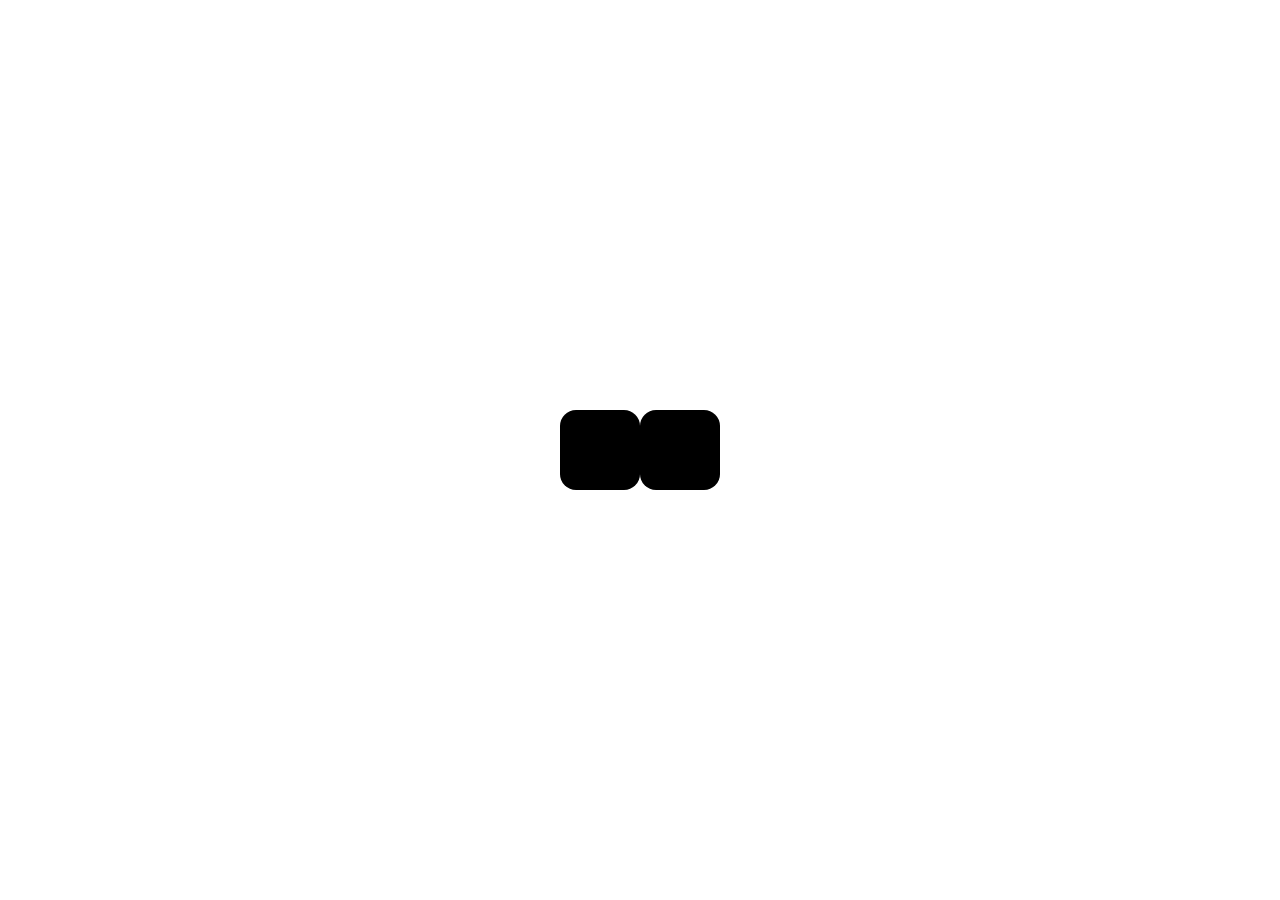
<file: index.html>
<!DOCTYPE html>
<html lang="en">
<head>
    <meta charset="UTF-8">
    <meta name="viewport" content="width=device-width, initial-scale=1.0">
    <title>Sai Pradyumna</title>
    <link rel="icon" href="Images/logo2.png" type="image/png">
    <link rel="stylesheet" href="styles/style.css">
</head>
<body>
    <div class="loader">
        <div class="loader_cube loader_cube--color"></div>
        <div class="loader_cube loader_cube--glowing"></div>
    </div>

    <header>
        <nav>
            <a href="index.html"><img src="Images/logo.png" alt="Logo"></a>
            <div class="menu-icon" onclick="toggleMenu()">&#9776;</div>
            
            <ul id="menu">
                <li><a href="index.html">Home</a></li>
                <li><a href="about.html">About</a></li>
                <li><a href="skills.html">Skills</a></li>
                <li><a href="education.html">Education</a></li>
                <li><a href="Experience.html">Experience</a></li>
                <li><a href="projects.html">Projects</a></li>
                <li><a href="contact.html">Contact</a></li>
            </ul>
        </nav>
    </header>

    <main>
        <section class="container">
            <div class="left">
                <h1 style="font-size: 75px; color: blueviolet;">Hello,</h1>
                <h1>My Name is Sai Pradyumna</h1>
                <p class="intro">I am&nbsp;<span style="color: brown;" class="typing"></span></p>
                <a href="https://drive.google.com/uc?export=download&id=1NGjHkF27dZPW8k8zNqYToKQB8k-vQ7gi" download>
                    <button class="Resume">Download Resume</button>
                </a>
            </div>
            <div class="right">
                <img src="Images/Home.png" alt="Home Image">
            </div>
        </section>
    </main>

    <script>
        setTimeout(function() {
            const loader = document.querySelector('.loader');
            loader.style.display = 'none';
        }, 1000); 
        document.addEventListener('DOMContentLoaded', function () {
            const texts = ['A Full Stack Developer',  'Into Software Engineering'];
            let count = 0;
            let index = 0;
            let currentText = '';
            let letter = '';

            (function type() {
                if (count === texts.length) {
                    count = 0;
                }
                currentText = texts[count];
                letter = currentText.slice(0, ++index);

                document.querySelector('.typing').textContent = letter;
                if (letter.length === currentText.length) {
                    count++;
                    index = 0;
                    setTimeout(type, 2000);  
                } else {
                    setTimeout(type, 100);  
                }
            })();
        });
    </script>
    <script>
        function toggleMenu() {
            var menu = document.getElementById('menu');
            menu.classList.toggle('show');
        }
        
    </script>
</body>
</html>
</file>
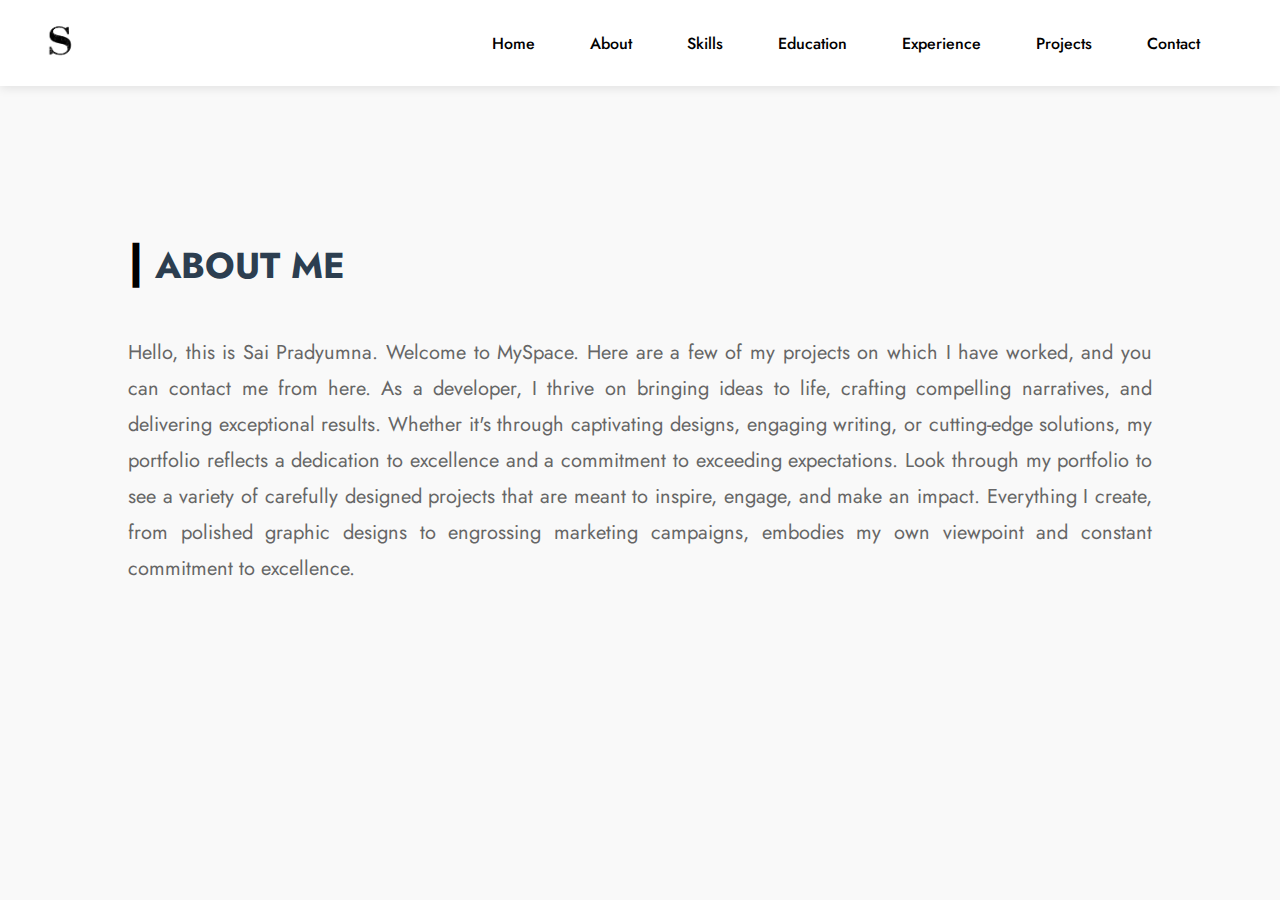
<file: about.html>
<!DOCTYPE html>
<html lang="en">
<head>
    <meta charset="UTF-8">
    <meta name="viewport" content="width=device-width, initial-scale=1.0">
    <title>About-Sai Pradyumna</title>
    <link rel="icon" href="Images/logo2.png" type="image/png">
    <link rel="stylesheet" href="styles/about.css">
</head>
<body>
    <header>
        <nav>
            <a href="index.html"><img src="Images/logo.png" alt="Logo"></a>
            <div class="menu-icon" onclick="toggleMenu()">&#9776;</div>
            
            <ul id="menu">
                <li><a href="index.html">Home</a></li>
                <li><a href="about.html">About</a></li>
                <li><a href="skills.html">Skills</a></li>
                <li><a href="education.html">Education</a></li>
                <li><a href="Experience.html">Experience</a></li>
                <li><a href="projects.html">Projects</a></li>
                <li><a href="contact.html">Contact</a></li>
            </ul>
        </nav>
    </header>

    <main>
        <section class="container">
            <h1 style="color: #2C3E50;"><span style="font-size: 45px;">|</span> ABOUT ME</h1>
        
            <p>Hello, this is Sai Pradyumna. Welcome to MySpace. Here are a few of my projects on which I have worked, and you can contact me from here. As a developer, I thrive on bringing ideas to life, crafting compelling narratives, and delivering exceptional results. Whether it's through captivating designs, engaging writing, or cutting-edge solutions, my portfolio reflects a dedication to excellence and a commitment to exceeding expectations. Look through my portfolio to see a variety of carefully designed projects that are meant to inspire, engage, and make an impact. Everything I create, from polished graphic designs to engrossing marketing campaigns, embodies my own viewpoint and constant commitment to excellence.</p>
        </section>
    </main>
    <script>
        function toggleMenu() {
            var menu = document.getElementById('menu');
            menu.classList.toggle('show');
        }
    </script>
    
</body>
</html>
</file>
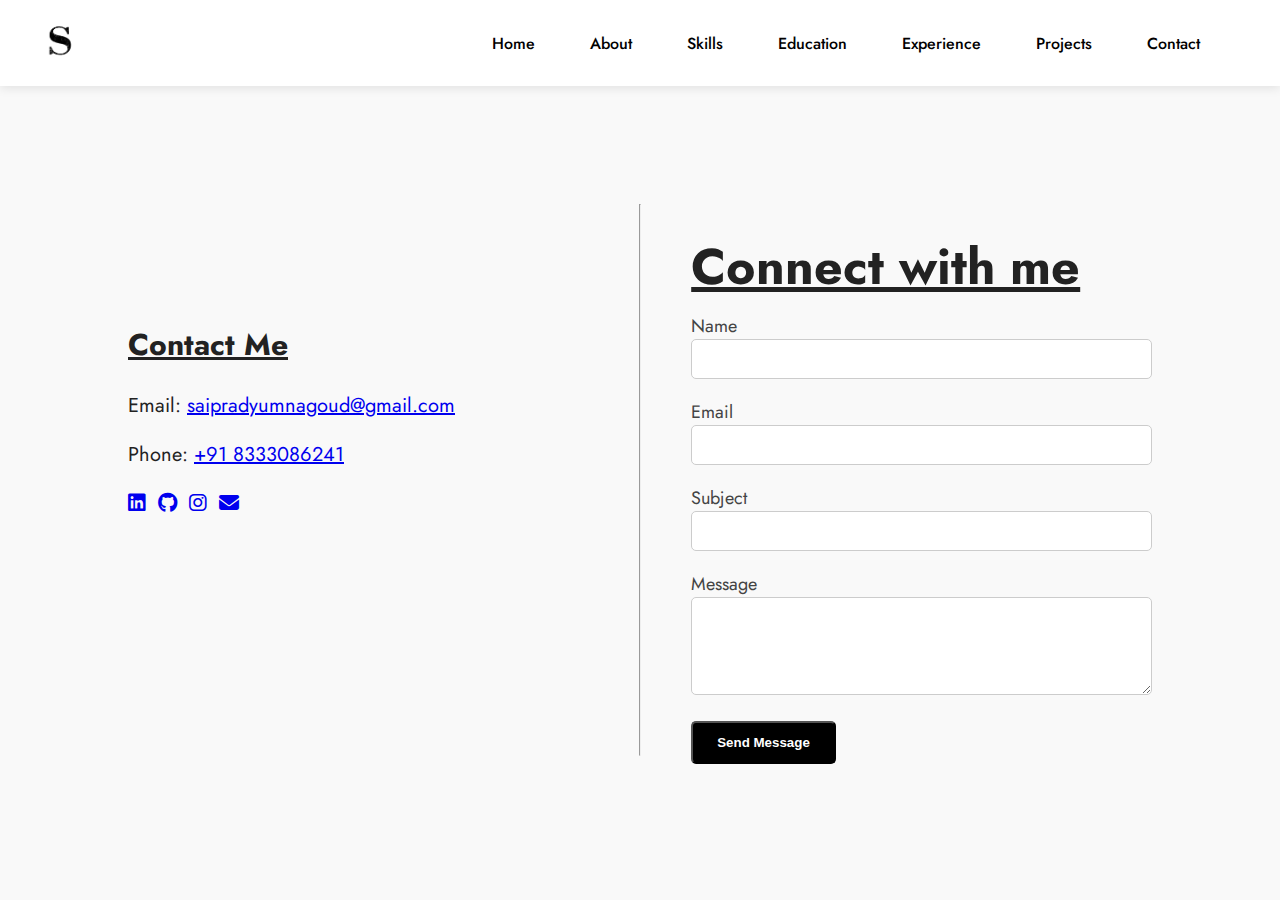
<file: contact.html>
<!DOCTYPE html>
<html lang="en">
<head>
    <meta charset="UTF-8">
    <meta name="viewport" content="width=device-width, initial-scale=1.0">
    <title>Contact - Sai Pradyumna</title>
    <link rel="icon" href="Images/logo2.png" type="image/png">
    <link rel="stylesheet" href="styles/contact.css">
    <link href="https://cdnjs.cloudflare.com/ajax/libs/font-awesome/6.5.0/css/all.min.css" rel="stylesheet">

</head>
<body>
    
    <header>
        <nav>
            <a href="index.html"><img src="Images/logo.png" alt="Logo"></a>
            <div class="menu-icon" onclick="toggleMenu()">&#9776;</div>
            
            <ul id="menu">
                <li><a href="index.html">Home</a></li>
                <li><a href="about.html">About</a></li>
                <li><a href="skills.html">Skills</a></li>
                <li><a href="education.html">Education</a></li>
                <li><a href="Experience.html">Experience</a></li>
                <li><a href="projects.html">Projects</a></li>
                <li><a href="contact.html">Contact</a></li>
            </ul>
        </nav>
    </header>

    <main>
        <div class="container">
            <div class="contact-info">
                <h2><u>Contact Me</u></h2>
                <p>Email: <a href="mailto:saipradyumnagoud@gmail.com">saipradyumnagoud@gmail.com</a></p>
                <p>Phone: <a href="tel:+91 8333086241">+91 8333086241</a></p>
                <a href="https://www.linkedin.com/in/saipradyumnagoudch/" target="_blank"><i class="fa-brands fa-linkedin"></i></a>&nbsp;
                <a href="https://github.com/saipradyumnagoud" target="_blank"><i class="fa-brands fa-github"></i></a>&nbsp;
                <a href="https://www.instagram.com/saipradyumna_ch?utm_source=ig_web_button_share_sheet&igsh=ZDNlZDc0MzIxNw==" target="_blank"><i class="fa-brands fa-instagram"></i></a>&nbsp;
                <a href="mailto:saipradyumnagoud@gmail.com">
                    <i class="fa-solid fa-envelope"></i>
                </a>
            </div>
            <hr>
            <div class="contact-form">
                <h1><u>Connect with me</u></h1>
                <form action="https://formsubmit.co/saipradyumnagoud@gmail.com" method="POST">
                    <label for="name">Name</label>
                    <input type="text" id="name" name="name" required>
                    
                    <label for="email">Email</label>
                    <input type="email" id="email" name="email" required>
                    
                    <label for="subject">Subject</label>
                    <input type="text" id="subject" name="subject" required>
                    
                    <label for="message">Message</label>
                    <textarea id="message" name="message" rows="4" required></textarea>
                    
                    <button type="submit" class="button">Send Message</button>
                </form>
            </div>
        </div>
    </main>
    
    <script>
        function toggleMenu() {
            var menu = document.getElementById('menu');
            menu.classList.toggle('show');
        }
    </script>
</body>
</html>
</file>
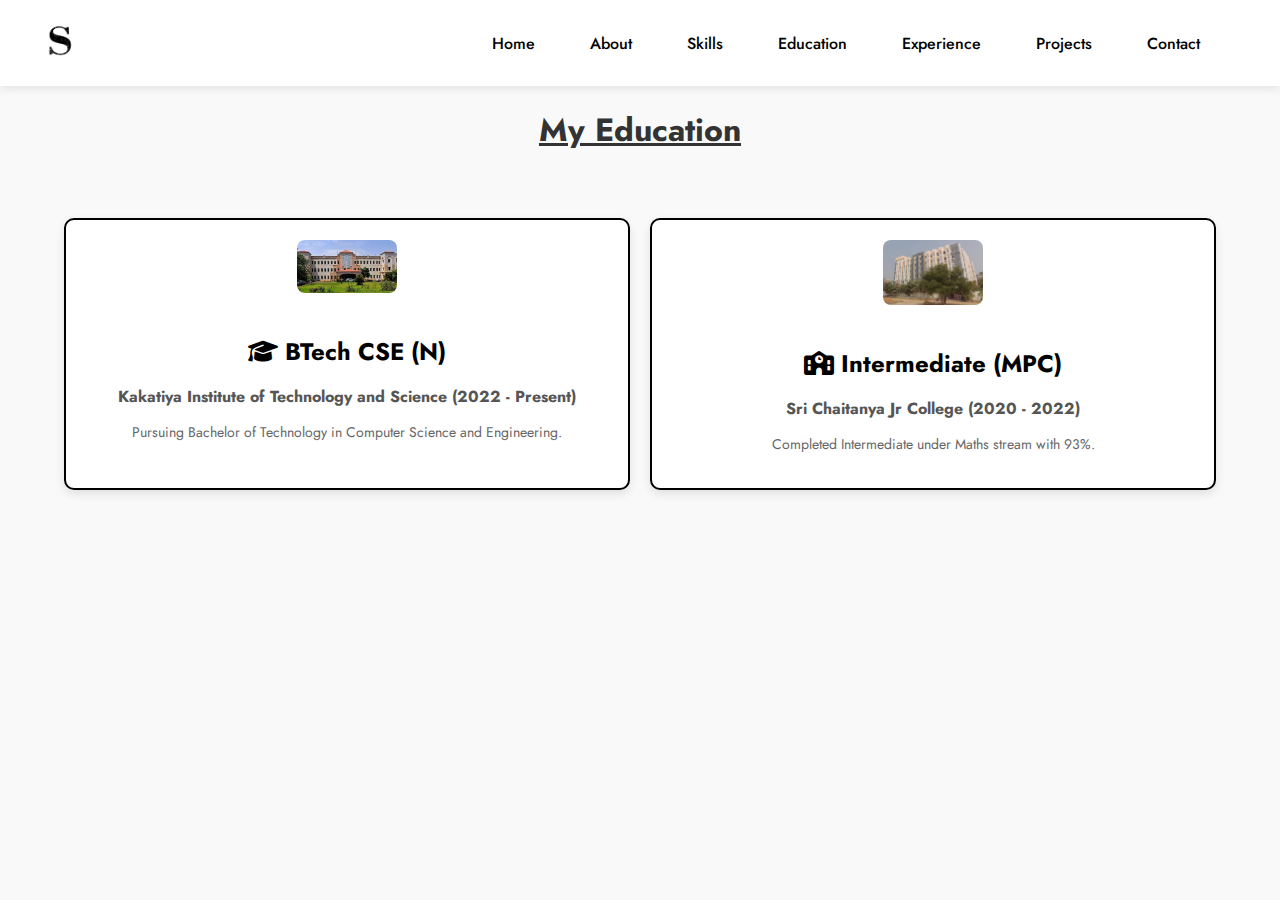
<file: education.html>
<!DOCTYPE html>
<html lang="en">
<head>
    <meta charset="UTF-8">
    <meta name="viewport" content="width=device-width, initial-scale=1.0">
    <title>Education - Sai Pradyumna</title>
    <link rel="icon" href="Images/logo2.png" type="image/png">
    <link rel="stylesheet" href="styles/education.css">
    <link rel="stylesheet" href="https://cdnjs.cloudflare.com/ajax/libs/font-awesome/6.5.0/css/all.min.css">
</head>
<body>
    <header>
        <nav>
            <a href="index.html"><img src="Images/logo.png" alt="Logo"></a>
            <div class="menu-icon" onclick="toggleMenu()">&#9776;</div>
            
            <ul id="menu">
                <li><a href="index.html">Home</a></li>
                <li><a href="about.html">About</a></li>
                <li><a href="skills.html">Skills</a></li>
                <li><a href="education.html">Education</a></li>
                <li><a href="experience.html">Experience</a></li>
                <li><a href="projects.html">Projects</a></li>
                <li><a href="contact.html">Contact</a></li>
            </ul>
        </nav>
    </header>

    <main>
        <div class="container">
            <h1 style="text-align: center;"><u>My Education</u></h1>
            <br>
            <div class="education-grid">
                <div class="education-card">
                    <img src="Images/kitsw.jpg" alt="KITSW">
                    <h2><i class="fas fa-graduation-cap"></i> BTech CSE (N)</h2>
                    <h3>Kakatiya Institute of Technology and Science (2022 - Present)</h3>
                    <p>Pursuing Bachelor of Technology in Computer Science and Engineering.</p>
                </div>
                
                <div class="education-card">
                    <img src="Images/src.png" alt="Sri Chaitanya">
                    <h2><i class="fas fa-school"></i> Intermediate (MPC)</h2>
                    <h3>Sri Chaitanya Jr College (2020 - 2022)</h3>
                    <p>Completed Intermediate under Maths stream with 93%.</p>
                </div>
            </div>
        </div>
    </main>

    <script>
        function toggleMenu() {
            var menu = document.getElementById('menu');
            menu.classList.toggle('show');
        }
    </script>
</body>
</html>
</file>
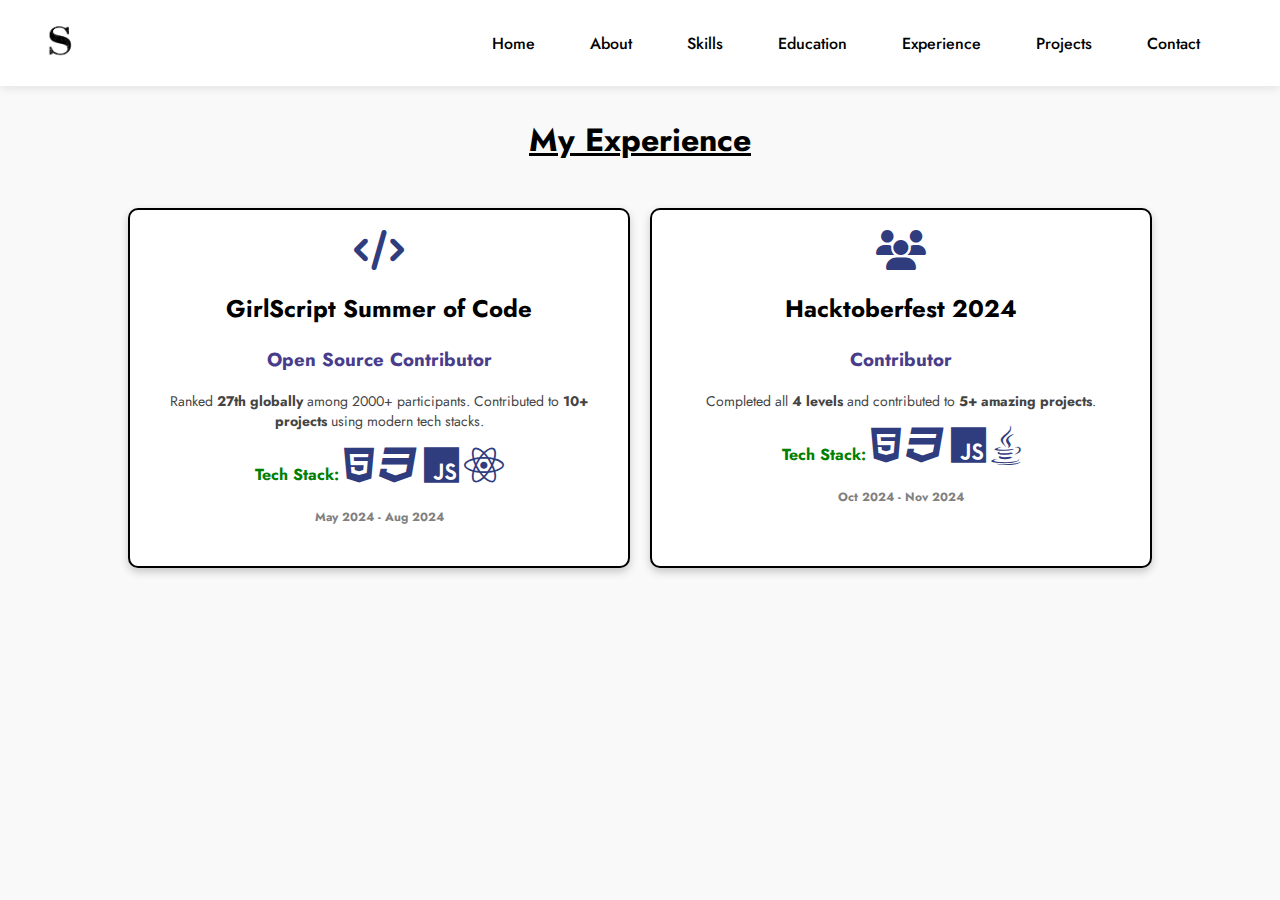
<file: Experience.html>
<!DOCTYPE html>
<html lang="en">
<head>
    <meta charset="UTF-8">
    <meta name="viewport" content="width=device-width, initial-scale=1.0">
    <title>Experience - Sai Pradyumna</title>
    <link rel="icon" href="Images/logo2.png" type="image/png">
    <link rel="stylesheet" href="styles/experience.css">
    <link rel="stylesheet" href="https://cdnjs.cloudflare.com/ajax/libs/font-awesome/6.5.0/css/all.min.css">
</head>
<body>

    <header>
        <nav>
            <a href="index.html"><img src="Images/logo.png" alt="Logo"></a>
            <div class="menu-icon" onclick="toggleMenu()">&#9776;</div>
            
            <ul id="menu">
                <li><a href="index.html">Home</a></li>
                <li><a href="about.html">About</a></li>
                <li><a href="skills.html">Skills</a></li>
                <li><a href="education.html">Education</a></li>
                <li><a href="experience.html">Experience</a></li>
                <li><a href="projects.html">Projects</a></li>
                <li><a href="contact.html">Contact</a></li>
            </ul>
        </nav>
    </header>

    <main>
        <div class="container">
            <h1 style="text-align: center;"><u>My Experience</u></h1>
            <br>
            <div class="experience-grid">

                <!-- Experience 1 -->
                <div class="experience-card">
                    <i class="fa-solid fa-code"></i>
                    <h2>GirlScript Summer of Code</h2>
                    <h3>Open Source Contributor</h3>
                    <p>Ranked <b>27th globally</b> among 2000+ participants. Contributed to <b>10+ projects</b> using modern tech stacks.</p>
                    <h4>Tech Stack: 
                        <i class="fa-brands fa-html5"></i> 
                        <i class="fa-brands fa-css3"></i> 
                        <i class="fa-brands fa-js"></i> 
                        <i class="fa-brands fa-react"></i>
                    </h4>
                    <h5>May 2024 - Aug 2024</h5>
                </div>

                <!-- Experience 2 -->
                <!-- <div class="experience-card">
                    <i class="fa-solid fa-laptop-code"></i>
                    <h2>Unified Mentor Pvt Ltd</h2>
                    <h3>Web Developer Internship</h3>
                    <p>Completed <b>3 projects</b>: a To-Do List, Calculator, and Hospital Management System.</p>
                    <h4>Tech Stack: 
                        <i class="fa-brands fa-html5"></i> 
                        <i class="fa-brands fa-css3"></i> 
                        <i class="fa-brands fa-js"></i>
                    </h4>
                    <h5>May 2024 - June 2024</h5>
                </div> -->

                <!-- Experience 3 -->
                <div class="experience-card">
                    <i class="fa-solid fa-users"></i>
                    <h2>Hacktoberfest 2024</h2>
                    <h3>Contributor</h3>
                    <p>Completed all <b>4 levels</b> and contributed to <b>5+ amazing projects</b>.</p>
                    <h4>Tech Stack: 
                        <i class="fa-brands fa-html5"></i> 
                        <i class="fa-brands fa-css3"></i> 
                        <i class="fa-brands fa-js"></i>
                        <i class="fa-brands fa-java"></i>
                    </h4>
                    <h5>Oct 2024 - Nov 2024</h5>
                </div>

            </div>
        </div>
    </main>

    <script>
        function toggleMenu() {
            var menu = document.getElementById('menu');
            menu.classList.toggle('show');
        }
    </script>

</body>
</html>
</file>
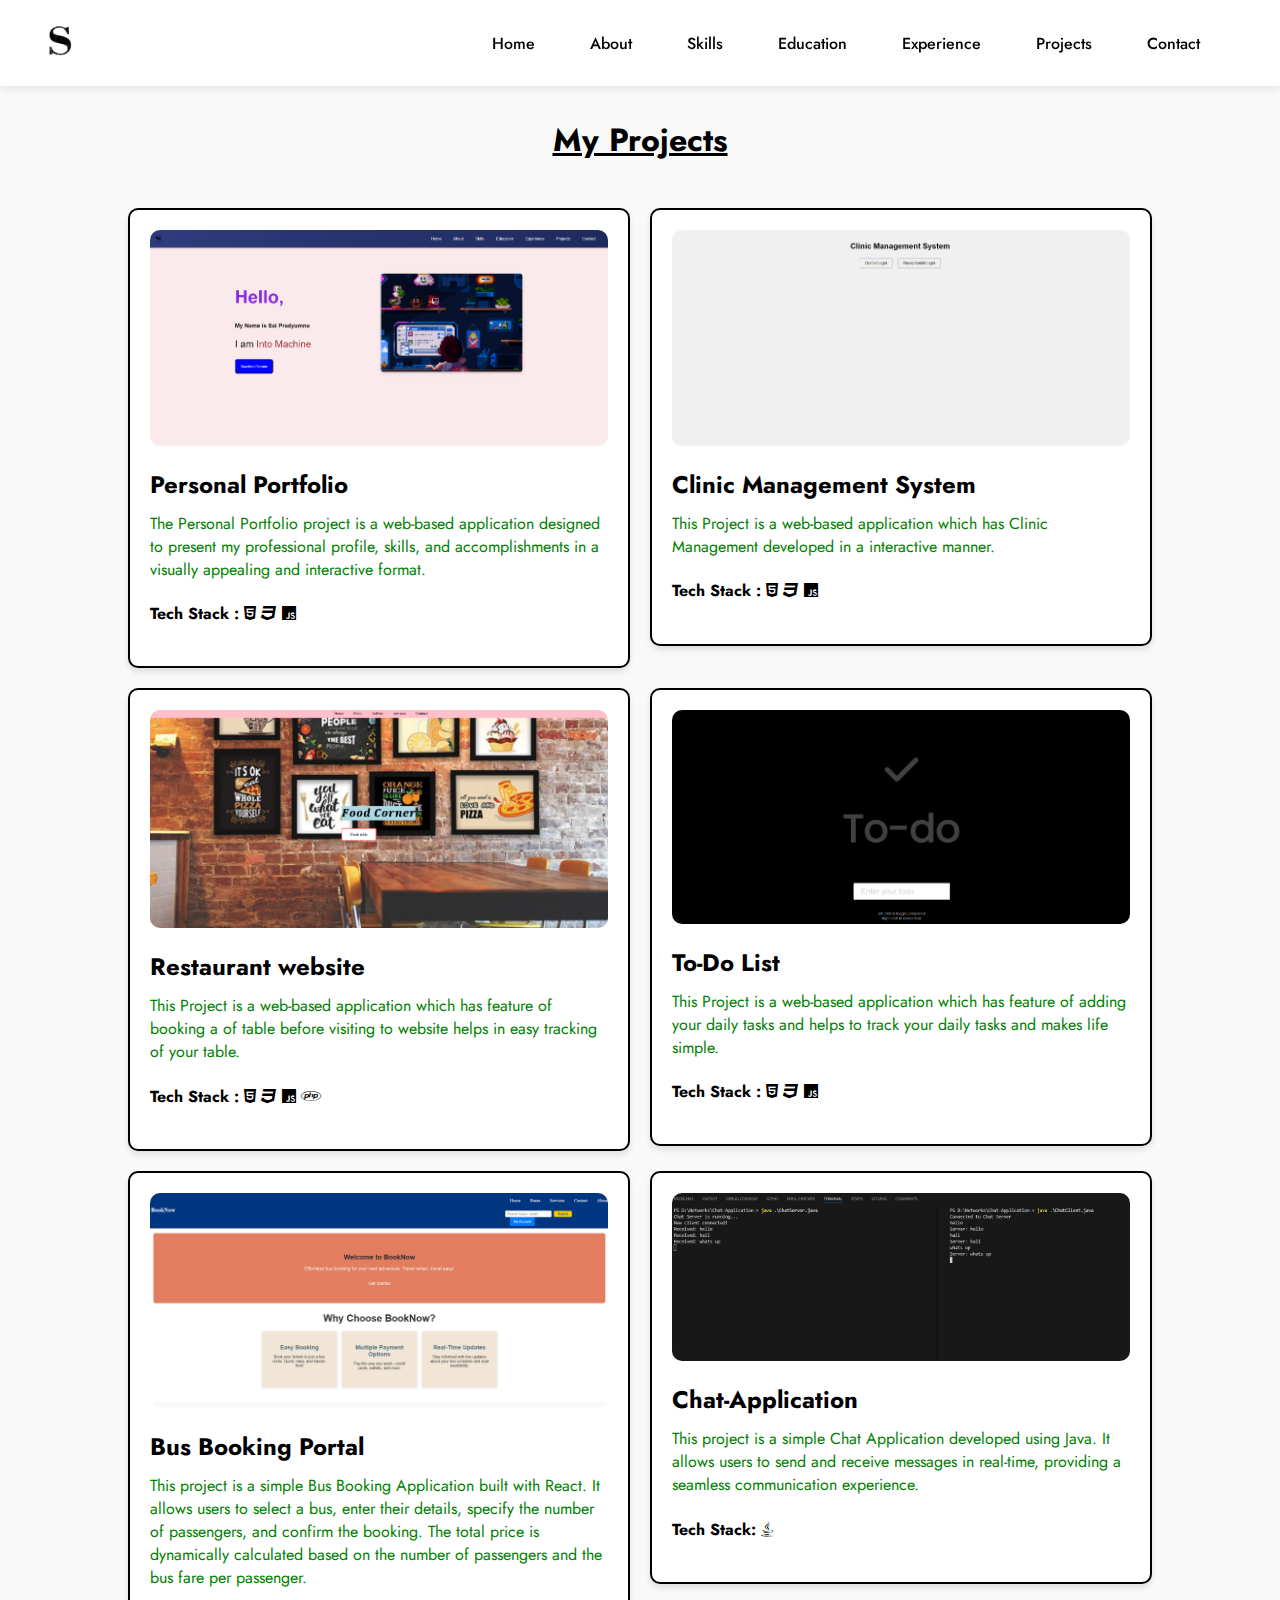
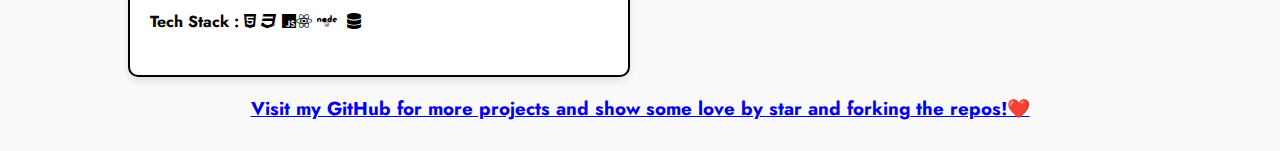
<file: projects.html>
<!DOCTYPE html>
<html lang="en">
<head>
    <meta charset="UTF-8">
    <meta name="viewport" content="width=device-width, initial-scale=1.0">
    <title>Projects-Sai Pradyumna</title>
    <link rel="icon" href="Images/logo2.png" type="image/png">
    <link rel="stylesheet" href="styles/projects.css">
    <link rel="stylesheet" href="https://cdnjs.cloudflare.com/ajax/libs/font-awesome/6.5.0/css/all.min.css">
</head>
</head>
<body>
    
    <header>
        <nav>
            <a href="index.html"><img src="Images/logo.png" alt="Logo"></a>
            <div class="menu-icon" onclick="toggleMenu()">&#9776;</div>
            
            <ul id="menu">
                <li><a href="index.html">Home</a></li>
                <li><a href="about.html">About</a></li>
                <li><a href="skills.html">Skills</a></li>
                <li><a href="education.html">Education</a></li>
                <li><a href="Experience.html">Experience</a></li>
                <li><a href="projects.html">Projects</a></li>
                <li><a href="contact.html">Contact</a></li>
            </ul>
        </nav>
    </header>
    
    <main>
        <div class="container">
            <h1 style="text-align: center;"><u>My Projects</u></h1>
            <br>
            <div class="projects-grid">
                <a href="https://github.com/Saipradyumnagoud/Portfolio" class="no-underline">
                    <div class="project-card">
                        <img src="Images/Portfolio.png" alt="Project 1 Image">
                        <h2>Personal Portfolio</h2>
                        <p style="color: green;">The Personal Portfolio project is a web-based application designed to present my professional profile, skills, and accomplishments in a visually appealing and interactive format.</p>
                        <h4>Tech Stack :  <i class="fa-brands fa-html5"></i> <i class="fa-brands fa-css3"></i> <i class="fa-brands fa-js"></i> </h4>
                    </div>
                </a>
                <a href="https://github.com/Saipradyumnagoud/Clinic-Management-System" class="no-underline">
                    <div class="project-card">
                        <img src="Images/Clinic.png" alt="Project 2 Image">
                        <h2>Clinic Management System</h2>
                        <p style="color: green;">This Project is a web-based application which has Clinic Management 
                            developed in a interactive manner.</p>
                        <h4>Tech Stack :  <i class="fa-brands fa-html5"></i> <i class="fa-brands fa-css3"></i> <i class="fa-brands fa-js"></i> </h4>
                    </div>
                </a>
                <a href="https://github.com/Saipradyumnagoud/Restaurantwebsite" class="no-underline">
                    <div class="project-card">
                        <img src="Images/resturant.png" alt="Project 2 Image">
                        <h2>Restaurant website</h2>
                        <p style="color: green;">This Project is a web-based application which has feature of booking a of table before visiting to website helps in easy tracking of your table.</p>
                        <h4>Tech Stack :  <i class="fa-brands fa-html5"></i> <i class="fa-brands fa-css3"></i> <i class="fa-brands fa-js"></i>&nbsp;<i class="fa-brands fa-php"></i> </h4>
                    </div>
                </a>
                <a href="https://github.com/Saipradyumnagoud/TODO-LIST" class="no-underline">
                    <div class="project-card">
                        <img src="Images/todo.png" alt="Project 2 Image">
                        <h2>To-Do List</h2>
                        <p style="color: green;">This Project is a web-based application which has feature of adding your daily tasks and helps to track your daily tasks and makes life simple.</p>
                        <h4>Tech Stack :  <i class="fa-brands fa-html5"></i> <i class="fa-brands fa-css3"></i> <i class="fa-brands fa-js"></i></h4>
                    </div>
                </a>
                <a href="https://github.com/Saipradyumnagoud/Bus-booking-portal" class="no-underline">
                    <div class="project-card">
                        <img src="Images/BookNow.png" alt="Project 2 Image">
                        <h2>Bus Booking Portal</h2>
                        <p style="color: green;">This project is a simple Bus Booking Application built with React. It allows users to select a bus, enter their details, specify the number of passengers, and confirm the booking. The total price is dynamically calculated based on the number of passengers and the bus fare per passenger.</p>
                        <h4>Tech Stack :  <i class="fa-brands fa-html5"></i> <i class="fa-brands fa-css3"></i> <i class="fa-brands fa-js"></i><i class="fa-brands fa-react"></i>  
                            <i class="fa-brands fa-node"></i>  
                            <i class="fa-brands fa-express"></i>  
                            <i class="fa-solid fa-database"></i>  </h4>
                    </div>
                </a>
                <a href="https://github.com/Saipradyumnagoud/Chat-Application" class="no-underline">
                    <div class="project-card">
                        <img src="Images/Chat.png" alt="Project 2 Image">
                        <h2>Chat-Application</h2>
                        <p style="color: green;">This project is a simple Chat Application developed using Java. It allows users to send and receive messages in real-time, providing a seamless communication experience.</p>
                        <h4>Tech Stack: <i class="fa-brands fa-java"></i></h4>
                    </div>
                </a>
            </div>
            <a target="_blank" href="https://github.com/Saipradyumnagoud?tab=repositories"><h3 style="text-align: center;">Visit my GitHub for more projects and show some love by star and forking the repos!❤️</h3></a>
        </div>
    </main>
    
    <script>
        function toggleMenu() {
            var menu = document.getElementById('menu');
            menu.classList.toggle('show');
        }
    </script>
</body>
</html>
</file>
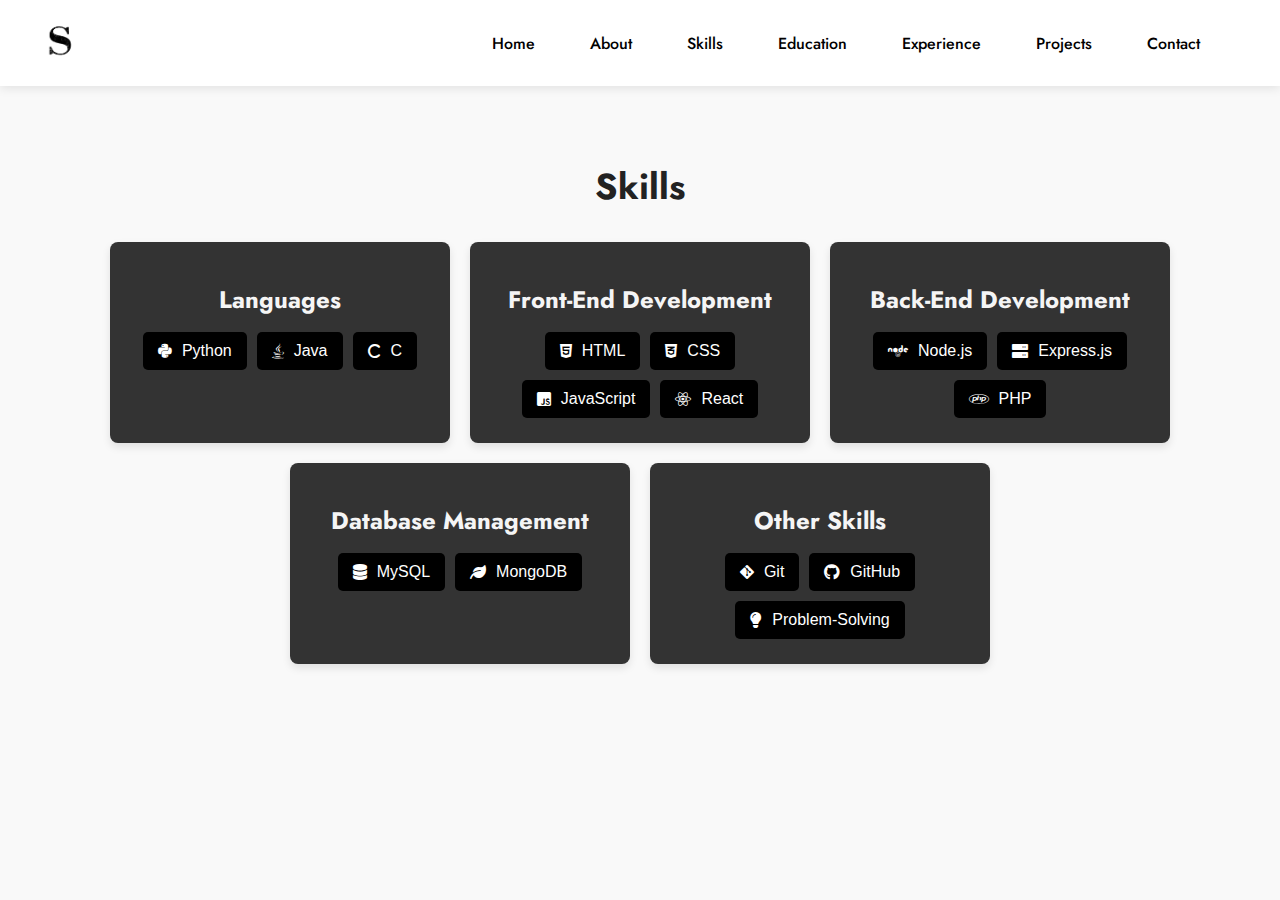
<file: skills.html>
<!DOCTYPE html>
<html lang="en">
<head>
    <meta charset="UTF-8">
    <meta name="viewport" content="width=device-width, initial-scale=1.0">
    <title>Skills - Sai Pradyumna</title>
    <link rel="icon" href="Images/logo2.png" type="image/png">
    <link rel="stylesheet" href="styles/skills.css">
    <link rel="stylesheet" href="https://cdnjs.cloudflare.com/ajax/libs/font-awesome/6.0.0-beta3/css/all.min.css">
</head>
<body>
    
    <header>
        <nav>
            <a href="index.html"><img src="Images/logo.png" alt="Logo"></a>
            <div class="menu-icon" onclick="toggleMenu()">&#9776;</div>
            
            <ul id="menu">
                <li><a href="index.html">Home</a></li>
                <li><a href="about.html">About</a></li>
                <li><a href="skills.html">Skills</a></li>
                <li><a href="education.html">Education</a></li>
                <li><a href="experience.html">Experience</a></li>
                <li><a href="projects.html">Projects</a></li>
                <li><a href="contact.html">Contact</a></li>
            </ul>
        </nav>
    </header>

    <main>
        <section class="skills-section">
            <h1>Skills</h1>
            <div class="skills-container">
                <div class="skill">
                    <h2>Languages</h2>
                    <div class="skill-buttons">
                        <button><i class="fab fa-python"></i>Python</button>
                        <button><i class="fab fa-java"></i>Java</button>
                        <button><i class="fab fa-c"></i>C</button>
                    </div>
                </div>
                <div class="skill">
                    <h2>Front-End Development</h2>
                    <div class="skill-buttons">
                        <button><i class="fab fa-html5"></i>HTML</button>
                        <button><i class="fab fa-css3-alt"></i>CSS</button>
                        <button><i class="fab fa-js-square"></i>JavaScript</button>
                        <button><i class="fab fa-react"></i>React</button>
                    </div>
                </div>
                <div class="skill">
                    <h2>Back-End Development</h2>
                    <div class="skill-buttons">
                        <button><i class="fab fa-node"></i>Node.js</button>
                        <button><i class="fas fa-server"></i>Express.js</button>
                        <button><i class="fab fa-php"></i>PHP</button>
                    </div>
                </div>
                <div class="skill">
                    <h2>Database Management</h2>
                    <div class="skill-buttons">
                        <button><i class="fas fa-database"></i>MySQL</button>
                        <button><i class="fas fa-leaf"></i>MongoDB</button>
                    </div>
                </div>
                <div class="skill">
                    <h2>Other Skills</h2>
                    <div class="skill-buttons">
                        <button><i class="fab fa-git-alt"></i>Git</button>
                        <button><i class="fa-brands fa-github"></i>GitHub</button>
                        <button><i class="fas fa-lightbulb"></i>Problem-Solving</button>
                    </div>
                </div>
            </div>
        </section>
    </main>

    <script>
        function toggleMenu() {
            var menu = document.getElementById('menu');
            menu.classList.toggle('show');
        }
    </script>
</body>
</html>
</file>
<file: styles/style.css>
@import url('https://fonts.googleapis.com/css2?family=Jost:wght@200;300;400&display=swap');
body {
    background: #f9f9f9;
    color: #333;
    font-family: 'Jost', sans-serif;
    margin: 0;
    padding: 0;
    overflow-x: hidden;
}

header {
    background: white;
    position: sticky;
    top: 0;
    z-index: 100;
    width: 100%;
    padding: 15px 0;
    box-shadow: 0 2px 10px rgba(0, 0, 0, 0.1);
}

nav {
    display: flex;
    align-items: center;
    justify-content: space-between;
    padding: 0 40px;
}

nav img {
    max-height: 50px;
}

nav ul {
    display: flex;
    list-style: none;
    margin: 0;
    padding: 0;
}

nav ul li {
    margin-right: 25px;
}

nav ul li a {
    text-decoration: none;
    color: black;
    font-weight: 500;
    padding: 10px 15px;
    transition: 0.3s;
}

nav ul li a:hover {
    color: #bbb;
}

/* Main container */
.container {
    display: flex;
    justify-content: space-between;
    align-items: center;
    width: 80%;
    max-width: 1200px;
    margin: 100px auto;
    color: #222;
}

.left h1 {
    font-size: 50px;
    font-weight: 700;
    margin-bottom: 10px;
}

.left p {
    font-size: 22px;
    color: #666;
}

.typing {
    font-weight: 600;
    color: #000;
    font-size: 24px;
}

.right img {
    max-width: 100%;
    border-radius: 8px;
    box-shadow: 0 4px 10px rgba(0, 0, 0, 0.1);
}

/* Resume button */
.Resume {
    display: inline-block;
    padding: 12px 25px;
    background: #000;
    color: #fff;
    font-weight: 600;
    border-radius: 5px;
    text-decoration: none;
    transition: 0.3s;
    margin-top: 20px;
}

.Resume:hover {
    background: #333;
}

/* Loader styles */
.loader {
    position: fixed;
    top: 0;
    left: 0;
    width: 100%;
    height: 100%;
    background-color: #fff;
    display: flex;
    align-items: center;
    justify-content: center;
    z-index: 1000;
}

.loader_cube {
    width: 80px;
    height: 80px;
    border-radius: 16px;
    background: #000;
    animation: rotate 1.5s linear infinite;
}

@keyframes rotate {
    100% {
        transform: rotate(360deg);
    }
}

/* Mobile styles */
.menu-icon {
    display: none;
    font-size: 30px;
    cursor: pointer;
    color: black;
}
.menu-icon, .close-icon {
    display: block;
    font-size: 30px;
    cursor: pointer;
    color: black;
    z-index: 101;
    position: absolute;
    right: 30px;
}

.close-icon {
    display: none; /* Hide initially */
}

@media (min-width: 769px) {
    .menu-icon, .close-icon {
        display: none !important;
    }
}
@media (max-width: 768px) {
    nav {
        position: relative;
    }

    .menu-icon {
        display: block;
        font-size: 30px;
        cursor: pointer;
        color: black;
        z-index: 101;
    }

    nav ul {
        display: flex;
        flex-direction: column;
        justify-content: center;
        align-items: center;
        position: fixed;
        top: 0;
        left: 0;
        width: 100%;
        height: 100vh;
        background: rgba(255, 255, 255, 0.95);
        text-align: center;
        padding: 0;
        opacity: 0;
        transform: translateY(-100%);
        transition: opacity 0.5s ease-in-out, transform 0.5s ease-in-out;
        pointer-events: none; /* Prevents interaction when hidden */
    }

    nav ul.show {
        opacity: 1;
        transform: translateY(0);
        pointer-events: auto;
    }

    nav ul li {
        margin: 20px 0;
    }

    nav ul li a {
        font-size: 24px;
        padding: 15px;
        display: block;
        color: #000;
        text-decoration: none;
        transition: color 0.3s;
    }

    nav ul li a:hover {
        color: blueviolet;
    }
    .container {
        flex-direction: column;
        text-align: center;
    }

    .right {
        margin-top: 40px;
    }
}
</file>
<file: styles/about.css>
@import url('https://fonts.googleapis.com/css2?family=Jost:wght@200;300;400&display=swap');

body {
    background: #f9f9f9;
    color: #333;
    font-family: 'Jost', sans-serif;
    margin: 0;
    padding: 0;
    overflow-x: hidden; 
}
header {
    background: white;
    position: sticky;
    top: 0;
    z-index: 100;
    width: 100%;
    padding: 15px 0;
    box-shadow: 0 2px 10px rgba(0, 0, 0, 0.1);
}

nav {
    display: flex;
    align-items: center;
    justify-content: space-between;
    padding: 0 40px;
}

nav img {
    max-height: 50px;
}

nav ul {
    display: flex;
    list-style: none;
    margin: 0;
    padding: 0;
}

nav ul li {
    margin-right: 25px;
}

nav ul li a {
    text-decoration: none;
    color: black;
    font-weight: 500;
    padding: 10px 15px;
    transition: 0.3s;
}

nav ul li a:hover {
    color: #bbb;
}

.container {
    display: flex;
    flex-direction: column;
    justify-content: center;
    width: 80%;
    max-width: 1200px;
    margin: 100px auto;
    padding: 20px;
    color: #222;
    border-radius: 10px;
    animation: pop 0.5s ease-out;
}

h1 {
    font-size: 36px;
    margin-bottom: 20px;
    text-align: left;
    color: #222;
}

h1 span {
    font-size: 35px;
    color: #000;
}

p {
    font-size: 20px;
    line-height: 1.8;
    text-align: justify;
    color: #666;
}

@keyframes pop {
    0% {
        transform: scale(0.8);
        opacity: 0;
    }
    100% {
        transform: scale(1);
        opacity: 1;
    }
}

.menu-icon {
    display: none;
    font-size: 30px;
    cursor: pointer;
    color: black;
}
.menu-icon, .close-icon {
    display: block;
    font-size: 30px;
    cursor: pointer;
    color: black;
    z-index: 101;
    position: absolute;
    right: 30px;
}
/* Hide menu icons for larger screens */
@media (min-width: 769px) {
    .menu-icon, .close-icon {
        display: none !important;
    }
}


@media (max-width: 768px) {
    nav {
        position: relative;
    }

    .menu-icon {
        display: block;
        font-size: 30px;
        cursor: pointer;
        color: black;
        z-index: 101;
    }

    nav ul {
        display: flex;
        flex-direction: column;
        justify-content: center;
        align-items: center;
        position: fixed;
        top: 0;
        left: 0;
        width: 100%;
        height: 100vh;
        background: rgba(255, 255, 255, 0.95);
        text-align: center;
        padding: 0;
        opacity: 0;
        transform: translateY(-100%);
        transition: opacity 0.5s ease-in-out, transform 0.5s ease-in-out;
        pointer-events: none; /* Prevents interaction when hidden */
    }

    nav ul.show {
        opacity: 1;
        transform: translateY(0);
        pointer-events: auto;
    }

    nav ul li {
        margin: 20px 0;
    }

    nav ul li a {
        font-size: 24px;
        padding: 15px;
        display: block;
        color: #000;
        text-decoration: none;
        transition: color 0.3s;
    }

    nav ul li a:hover {
        color: blueviolet;
    }
    .container {
        flex-direction: column;
        text-align: center;
    }

    .right {
        margin-top: 40px;
    }
}
</file>
<file: styles/contact.css>
@import url('https://fonts.googleapis.com/css2?family=Jost:wght@200;300;400&display=swap');

body {
    background: #f9f9f9;
    color: #333;
    font-family: 'Jost', sans-serif;
    margin: 0;
    padding: 0;
    overflow-x: hidden;
}

header {
    background: white;
    position: sticky;
    top: 0;
    z-index: 100;
    width: 100%;
    padding: 15px 0;
    box-shadow: 0 2px 10px rgba(0, 0, 0, 0.1);
}

nav {
    display: flex;
    align-items: center;
    justify-content: space-between;
    padding: 0 40px;
}

nav img {
    max-height: 50px;
}

nav ul {
    display: flex;
    list-style: none;
    margin: 0;
    padding: 0;
}

nav ul li {
    margin-right: 25px;
}

nav ul li a {
    text-decoration: none;
    color: black;
    font-weight: 500;
    padding: 10px 15px;
    transition: 0.3s;
}

nav ul li a:hover {
    color: #bbb;
}
.container {
    display: flex;
    justify-content: space-between;
    width: 80%;
    max-width: 1200px;
    margin: 100px auto;
    padding: 10px 20px;
    border-radius: 10px;
    animation: pop 0.5s ease-out;
    color: #222;
}

.contact-info {
    width: 45%;
    font-size: 20px;
    margin-top: 10%;
}

.contact-form {
    width: 45%;
}

h1 {
    font-size: 50px;
    font-weight: 700;
    margin-bottom: 10px;
    color: #222;
}

label {
    font-size: 18px;
    margin-bottom: 10px;
    color: #444;
}

input, textarea {
    padding: 10px;
    margin-bottom: 20px;
    border: 1px solid #ccc;
    border-radius: 5px;
    font-size: 16px;
    width: 100%;
    box-sizing: border-box;
}

input:focus, textarea:focus {
    border-color: #000;
    outline: none;
}

.button {
    display: inline-block;
    padding: 12px 24px;
    background: #000;
    color: #fff;
    font-weight: 600;
    border-radius: 5px;
    text-decoration: none;
    transition: 0.3s;
    cursor: pointer;
}

.button:hover {
    background: #444;
}

.menu-icon {
    display: none;
    font-size: 30px;
    cursor: pointer;
    color: black;
}
.menu-icon, .close-icon {
    display: block;
    font-size: 30px;
    cursor: pointer;
    color: black;
    z-index: 101;
    position: absolute;
    right: 30px;
}
/* Hide menu icons for larger screens */
@media (min-width: 769px) {
    .menu-icon, .close-icon {
        display: none !important;
    }
}

@keyframes pop {
    0% {
        transform: scale(0.8);
        opacity: 0;
    }
    100% {
        transform: scale(1);
        opacity: 1;
    }
}

@media (max-width: 768px) {
    .container {
        flex-direction: column;
        align-items: center;
        text-align: center;
    }

    .contact-info, .contact-form {
        width: 100%;
    }

    nav {
        position: relative;
    }

    .menu-icon {
        display: block;
        font-size: 30px;
        cursor: pointer;
        color: black;
        z-index: 101;
    }

    nav ul {
        display: flex;
        flex-direction: column;
        justify-content: center;
        align-items: center;
        position: fixed;
        top: 0;
        left: 0;
        width: 100%;
        height: 100vh;
        background: rgba(255, 255, 255, 0.95);
        text-align: center;
        padding: 0;
        opacity: 0;
        transform: translateY(-100%);
        transition: opacity 0.5s ease-in-out, transform 0.5s ease-in-out;
        pointer-events: none; /* Prevents interaction when hidden */
    }

    nav ul.show {
        opacity: 1;
        transform: translateY(0);
        pointer-events: auto;
    }

    nav ul li {
        margin: 20px 0;
    }

    nav ul li a {
        font-size: 24px;
        padding: 15px;
        display: block;
        color: #000;
        text-decoration: none;
        transition: color 0.3s;
    }

    nav ul li a:hover {
        color: blueviolet;
    }

    .container {
        flex-direction: column;
        text-align: center;
    }

    .right {
        margin-top: 40px;
    }
}
</file>
<file: styles/education.css>
@import url('https://fonts.googleapis.com/css2?family=Jost:wght@200;300;400&display=swap');
body {
    background: #f9f9f9;
    color: #333;
    font-family: 'Jost', sans-serif;
    margin: 0;
    padding: 0;
    overflow-x: hidden;
}

header {
    background: white;
    position: sticky;
    top: 0;
    z-index: 100;
    width: 100%;
    padding: 15px 0;
    box-shadow: 0 2px 10px rgba(0, 0, 0, 0.1);
}

nav {
    display: flex;
    align-items: center;
    justify-content: space-between;
    padding: 0 40px;
}

nav img {
    max-height: 50px;
}

nav ul {
    display: flex;
    list-style: none;
    margin: 0;
    padding: 0;
}

nav ul li {
    margin-right: 25px;
}

nav ul li a {
    text-decoration: none;
    color: black;
    font-weight: 500;
    padding: 10px 15px;
    transition: 0.3s;
}

nav ul li a:hover {
    color: #bbb;
}
.menu-icon {
    display: none;
    font-size: 30px;
    cursor: pointer;
    color: black;
}

/* Container */
.container {
    width: 90%;
    max-width: 1200px;
    margin: 20px auto;
    text-align: center;
    animation: pop 0.5s ease-out;
}
@keyframes pop {
    0% {
        transform: scale(0.8);
        opacity: 0;
    }
    100% {
        transform: scale(1);
        opacity: 1;
    }
}
/* Education Grid */
.education-grid {
    display: grid;
    grid-template-columns: repeat(auto-fit, minmax(300px, 1fr));
    gap: 20px;
    margin-top: 20px;
}

/* Education Card */
.education-card {
    background: white;
    padding: 20px;
    border-radius: 10px;
    text-align: center;
    box-shadow: 0 4px 10px rgba(0, 0, 0, 0.1);
    transition: transform 0.3s ease, box-shadow 0.3s ease;
    border : 2px solid black;
}

.education-card:hover {
    transform: scale(1.05);
    box-shadow: 0 10px 20px rgba(0, 0, 0, 0.2);
}

.education-card img {
    max-width: 100px;
    margin-bottom: 15px;
    border-radius: 8px;
}

.education-card h2 {
    color: black;
    margin-bottom: 10px;
}

.education-card h3 {
    color: #555;
    font-size: 16px;
    margin-bottom: 10px;
}

.education-card p {
    color: #666;
    font-size: 14px;
}
.menu-icon, .close-icon {
    display: block;
    font-size: 30px;
    cursor: pointer;
    color: black;
    z-index: 101;
    position: absolute;
    right: 30px;
}
/* Hide menu icons for larger screens */
@media (min-width: 769px) {
    .menu-icon, .close-icon {
        display: none !important;
    }
}

/* Responsive */
@media (max-width: 768px) {
    nav {
        position: relative;
    }

    .menu-icon {
        display: block;
        font-size: 30px;
        cursor: pointer;
        color: black;
        z-index: 101;
    }

    nav ul {
        display: flex;
        flex-direction: column;
        justify-content: center;
        align-items: center;
        position: fixed;
        top: 0;
        left: 0;
        width: 100%;
        height: 100vh;
        background: rgba(255, 255, 255, 0.95);
        text-align: center;
        padding: 0;
        opacity: 0;
        transform: translateY(-100%);
        transition: opacity 0.5s ease-in-out, transform 0.5s ease-in-out;
        pointer-events: none; /* Prevents interaction when hidden */
    }

    nav ul.show {
        opacity: 1;
        transform: translateY(0);
        pointer-events: auto;
    }

    nav ul li {
        margin: 20px 0;
    }

    nav ul li a {
        font-size: 24px;
        padding: 15px;
        display: block;
        color: #000;
        text-decoration: none;
        transition: color 0.3s;
    }

    nav ul li a:hover {
        color: blueviolet;
    }
    .container {
        flex-direction: column;
        text-align: center;
    }

    .right {
        margin-top: 40px;
    }
    .education-grid {
        grid-template-columns: 1fr;
    }
}
</file>
<file: styles/experience.css>
@import url('https://fonts.googleapis.com/css2?family=Jost:wght@200;300;400&display=swap');
body {
    background: #f9f9f9;
    color: #333;
    font-family: 'Jost', sans-serif;
    margin: 0;
    padding: 0;
    overflow-x: hidden;
}

header {
    background: white;
    position: sticky;
    top: 0;
    z-index: 100;
    width: 100%;
    padding: 15px 0;
    box-shadow: 0 2px 10px rgba(0, 0, 0, 0.1);
}

nav {
    display: flex;
    align-items: center;
    justify-content: space-between;
    padding: 0 40px;
}

nav img {
    max-height: 50px;
}

nav ul {
    display: flex;
    list-style: none;
    margin: 0;
    padding: 0;
}

nav ul li {
    margin-right: 25px;
}

nav ul li a {
    text-decoration: none;
    color: black;
    font-weight: 500;
    padding: 10px 15px;
    transition: 0.3s;
}

nav ul li a:hover {
    color: #bbb;
}
.menu-icon {
    display: none;
    font-size: 30px;
    cursor: pointer;
    color: black;
}
.menu-icon, .close-icon {
    display: block;
    font-size: 30px;
    cursor: pointer;
    color: black;
    z-index: 101;
    position: absolute;
    right: 30px;
}
/* Hide menu icons for larger screens */
@media (min-width: 769px) {
    .menu-icon, .close-icon {
        display: none !important;
    }
}

/* Responsive Navbar */
@media screen and (max-width: 768px) {
    nav {
        position: relative;
    }

    .menu-icon {
        display: block;
        font-size: 30px;
        cursor: pointer;
        color: black;
        z-index: 101;
    }

    nav ul {
        display: flex;
        flex-direction: column;
        justify-content: center;
        align-items: center;
        position: fixed;
        top: 0;
        left: 0;
        width: 100%;
        height: 100vh;
        background: rgba(255, 255, 255, 0.95);
        text-align: center;
        padding: 0;
        opacity: 0;
        transform: translateY(-100%);
        transition: opacity 0.5s ease-in-out, transform 0.5s ease-in-out;
        pointer-events: none; /* Prevents interaction when hidden */
    }

    nav ul.show {
        opacity: 1;
        transform: translateY(0);
        pointer-events: auto;
    }

    nav ul li {
        margin: 20px 0;
    }

    nav ul li a {
        font-size: 24px;
        padding: 15px;
        display: block;
        color: #000;
        text-decoration: none;
        transition: color 0.3s;
    }

    nav ul li a:hover {
        color: blueviolet;
    }

    .container {
        flex-direction: column;
        text-align: center;
    }

    .right {
        margin-top: 40px;
    }
}

/* ===== Experience Section ===== */
.container {
    width: 80%;
    max-width: 1200px;
    margin: 0 auto;
    padding: 10px 20px;
    color: black;
    border-radius: 10px;
    animation: pop 0.5s ease-out;
}

/* Experience Grid */
.experience-grid {
    display: grid;
    grid-template-columns: repeat(auto-fit, minmax(300px, 1fr));
    gap: 20px;
    justify-content: center;
}

/* Experience Card */
.experience-card {
    background: white;
    border-radius: 10px;
    box-shadow: 0px 4px 8px rgba(0, 0, 0, 0.2);
    padding: 20px;
    text-align: center;
    transition: transform 0.3s ease, box-shadow 0.3s ease;
    border : 2px solid black;
}

.experience-card:hover {
    transform: translateY(-5px);
    box-shadow: 0px 8px 16px rgba(0, 0, 0, 0.3);
}

.experience-card i {
    font-size: 40px;
    color: #2F3C7E;
}

.experience-card h2 {
    color: black;
}

.experience-card h3 {
    color: darkslateblue;
}

.experience-card p {
    color: #444;
    font-size: 14px;
}

.experience-card h4 {
    margin-top: 10px;
    color: green;
}

.experience-card h5 {
    margin-top: 5px;
    font-size: 12px;
    color: gray;
}

@keyframes pop {
    0% { transform: scale(0.8); opacity: 0; }
    100% { transform: scale(1); opacity: 1; }
}
</file>
<file: styles/projects.css>
@import url('https://fonts.googleapis.com/css2?family=Jost:wght@200;300;400&display=swap');
body {
    background: #f9f9f9;
    color: #333;
    font-family: 'Jost', sans-serif;
    margin: 0;
    padding: 0;
    overflow-x: hidden;
}

header {
    background: white;
    position: sticky;
    top: 0;
    z-index: 100;
    width: 100%;
    padding: 15px 0;
    box-shadow: 0 2px 10px rgba(0, 0, 0, 0.1);
}

nav {
    display: flex;
    align-items: center;
    justify-content: space-between;
    padding: 0 40px;
}

nav img {
    max-height: 50px;
}

nav ul {
    display: flex;
    list-style: none;
    margin: 0;
    padding: 0;
}

nav ul li {
    margin-right: 25px;
}

nav ul li a {
    text-decoration: none;
    color: black;
    font-weight: 500;
    padding: 10px 15px;
    transition: 0.3s;
}

nav ul li a:hover {
    color: #bbb;
}
.menu-icon {
    display: none;
    font-size: 30px;
    cursor: pointer;
    color: black;
}
.menu-icon, .close-icon {
    display: block;
    font-size: 30px;
    cursor: pointer;
    color: black;
    z-index: 101;
    position: absolute;
    right: 30px;
}

.container {
    display: flex;
    flex-direction: column;
    justify-content: center;
    width: 80%;
    max-width: 1200px;
    margin: 0 auto;
    padding: 10px 20px;
    color: black;
    border-radius: 10px;
    animation: pop 0.5s ease-out;
}

.projects-grid {
    display: grid;
    grid-template-columns: repeat(2, 1fr);
    gap: 20px;
}

.project-card {
    background: white;
    color: black;
    padding: 20px;
    border-radius: 10px;
    box-shadow: 0 4px 6px rgba(0, 0, 0, 0.1);
    transition: transform 0.3s, box-shadow 0.3s;
    border: 2px solid black;
}

.project-card h2 {
    margin: 0 0 10px;
    font-size: 1.5rem;
}

.project-card p {
    margin: 0;
    font-size: 1rem;
}

.project-card a {
    text-decoration: none; /* Removes the underline */
    color: inherit;
    display: block;
    transition: color 0.3s;
}

.project-card a:hover {
    color: #FFD700;
}

.project-card img {
    width: 100%;
    height: auto;
    border-radius: 10px;
    margin-bottom: 15px;
    transition: transform 0.3s, opacity 0.3s;
}

.project-card:hover img {
    transform: scale(1.05);
    opacity: 0.9;
}

.project-card:hover {
    transform: translateY(-10px);
    box-shadow: 0 8px 12px rgba(0, 0, 0, 0.2);
    background: linear-gradient(135deg, #e4d6fb, #8400ff);
    color: white;
}
.no-underline {
    text-decoration: none;
  }
@keyframes pop {
    0% {
        transform: scale(0.8);
        opacity: 0;
    }
    100% {
        transform: scale(1);
        opacity: 1;
    }
}
/* Hide menu icons for larger screens */
@media (min-width: 769px) {
    .menu-icon, .close-icon {
        display: none !important;
    }
}

@media (max-width: 768px) {
    nav {
        position: relative;
    }

    .menu-icon {
        display: block;
        font-size: 30px;
        cursor: pointer;
        color: black;
        z-index: 101;
    }

    nav ul {
        display: flex;
        flex-direction: column;
        justify-content: center;
        align-items: center;
        position: fixed;
        top: 0;
        left: 0;
        width: 100%;
        height: 100vh;
        background: rgba(255, 255, 255, 0.95);
        text-align: center;
        padding: 0;
        opacity: 0;
        transform: translateY(-100%);
        transition: opacity 0.5s ease-in-out, transform 0.5s ease-in-out;
        pointer-events: none; /* Prevents interaction when hidden */
    }

    nav ul.show {
        opacity: 1;
        transform: translateY(0);
        pointer-events: auto;
    }

    nav ul li {
        margin: 20px 0;
    }

    nav ul li a {
        font-size: 24px;
        padding: 15px;
        display: block;
        color: #000;
        text-decoration: none;
        transition: color 0.3s;
    }

    nav ul li a:hover {
        color: blueviolet;
    }
    .container {
        flex-direction: column;
        text-align: center;
    }

    .right {
        margin-top: 40px;
    }
    .projects-grid {
        grid-template-columns: 1fr; /* Make the cards one after the other */
    }
}
</file>
<file: styles/skills.css>
@import url('https://fonts.googleapis.com/css2?family=Jost:wght@200;300;400&display=swap');
body {
    background: #f9f9f9;
    color: #333;
    font-family: 'Jost', sans-serif;
    margin: 0;
    padding: 0;
    overflow-x: hidden;
}

header {
    background: white;
    position: sticky;
    top: 0;
    z-index: 100;
    width: 100%;
    padding: 15px 0;
    box-shadow: 0 2px 10px rgba(0, 0, 0, 0.1);
}

nav {
    display: flex;
    align-items: center;
    justify-content: space-between;
    padding: 0 40px;
}

nav img {
    max-height: 50px;
}

nav ul {
    display: flex;
    list-style: none;
    margin: 0;
    padding: 0;
}

nav ul li {
    margin-right: 25px;
}

nav ul li a {
    text-decoration: none;
    color: black;
    font-weight: 500;
    padding: 10px 15px;
    transition: 0.3s;
}

nav ul li a:hover {
    color: #bbb;
}
.menu-icon {
    display: none;
    font-size: 30px;
    cursor: pointer;
    color: black;
}
.menu-icon, .close-icon {
    display: block;
    font-size: 30px;
    cursor: pointer;
    color: black;
    z-index: 101;
    position: absolute;
    right: 30px;
}
/* Hide menu icons for larger screens */
@media (min-width: 769px) {
    .menu-icon, .close-icon {
        display: none !important;
    }
}

@keyframes pop {
    0% {
        transform: scale(0.8);
        opacity: 0;
    }
    100% {
        transform: scale(1);
        opacity: 1;
    }
}

@media (max-width: 768px) {
    nav {
        position: relative;
    }

    .menu-icon {
        display: block;
        font-size: 30px;
        cursor: pointer;
        color: black;
        z-index: 101;
    }

    nav ul {
        display: flex;
        flex-direction: column;
        justify-content: center;
        align-items: center;
        position: fixed;
        top: 0;
        left: 0;
        width: 100%;
        height: 100vh;
        background: rgba(255, 255, 255, 0.95);
        text-align: center;
        padding: 0;
        opacity: 0;
        transform: translateY(-100%);
        transition: opacity 0.5s ease-in-out, transform 0.5s ease-in-out;
        pointer-events: none; /* Prevents interaction when hidden */
    }

    nav ul.show {
        opacity: 1;
        transform: translateY(0);
        pointer-events: auto;
    }

    nav ul li {
        margin: 20px 0;
    }

    nav ul li a {
        font-size: 24px;
        padding: 15px;
        display: block;
        color: #000;
        text-decoration: none;
        transition: color 0.3s;
    }

    nav ul li a:hover {
        color: blueviolet;
    }

    .container {
        flex-direction: column;
        text-align: center;
    }

    .right {
        margin-top: 40px;
    }
}

.skills-section {
    padding: 50px 20px;
    text-align: center;
    animation: pop 0.5s ease-out;
}

.skills-section h1 {
    font-size: 36px;
    margin-bottom: 20px;
    color: #222;
}

.skills-container {
    display: flex;
    flex-wrap: wrap;
    justify-content: center;
}

.skill {
    background: #333;
    color: white;
    padding: 20px;
    margin: 10px;
    border-radius: 8px;
    width: 300px;
    box-shadow: 0 4px 8px rgba(0, 0, 0, 0.1);
    transition: transform 0.3s;
}

.skill:hover {
    transform: translateY(-10px);
}

.skill h2 {
    font-size: 24px;
    margin-bottom: 10px;
    color: whitesmoke;
}

.skill-buttons {
    display: flex;
    flex-wrap: wrap;
    justify-content: center;
}

.skill-buttons button {
    background: #000;
    border: none;
    color: #fff;
    padding: 10px 15px;
    margin: 5px;
    border-radius: 5px;
    cursor: pointer;
    display: flex;
    align-items: center;
    font-size: 16px;
    transition: background-color 0.3s;
}

.skill-buttons button:hover {
    background-color: #333;
}

.skill-buttons button i {
    margin-right: 10px;
}
</file>
